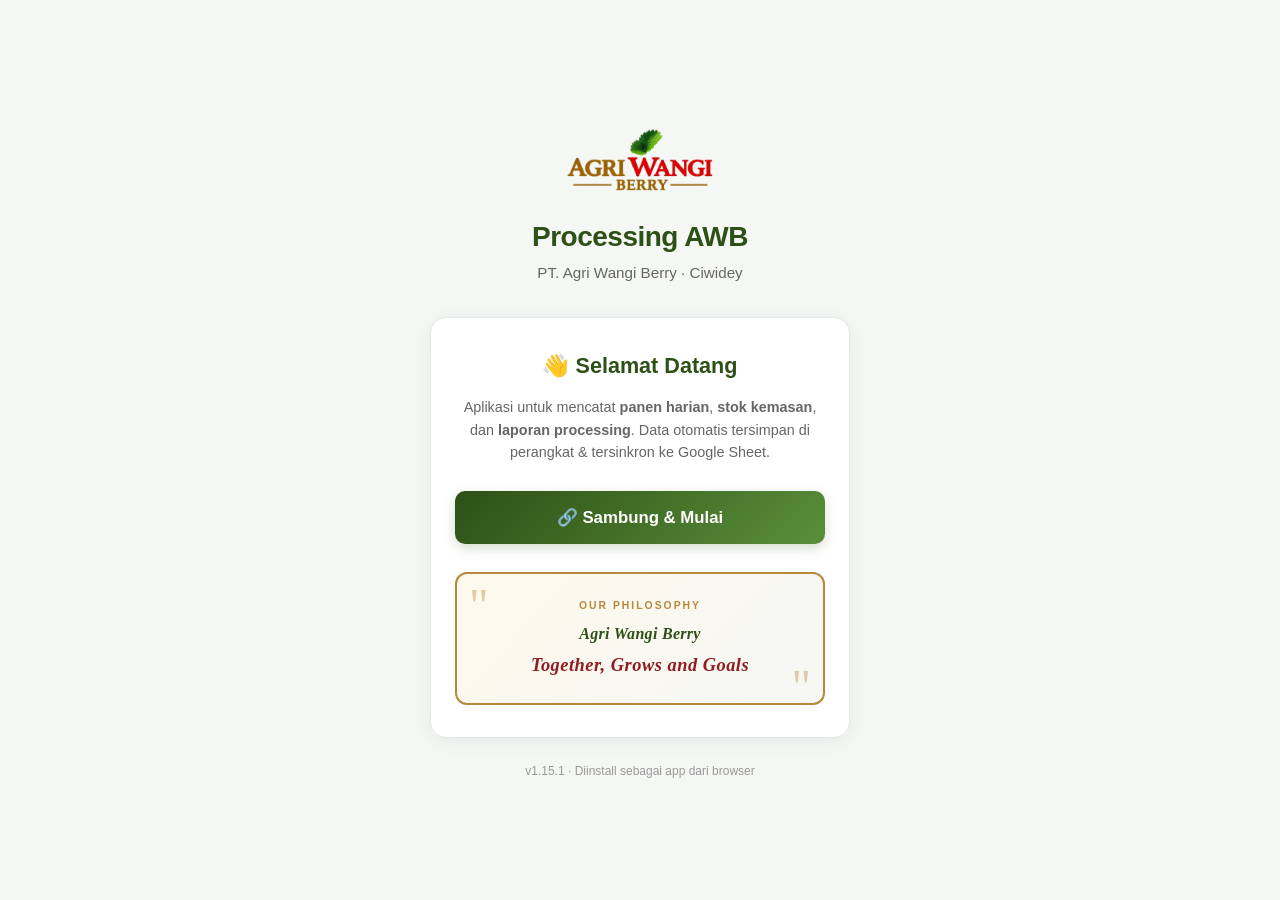
<file: index.html>
<!DOCTYPE html>
<html lang="id">
<head>
  <meta charset="UTF-8">
  <meta name="viewport" content="width=device-width, initial-scale=1, maximum-scale=1, user-scalable=no">
  <meta name="theme-color" content="#2d5016">
  <meta name="description" content="Processing AWB - Dashboard Panen & Kemasan">

  <link rel="manifest" href="./manifest.json">
  <link rel="icon" type="image/png" sizes="192x192" href="./icon-192.png">
  <link rel="apple-touch-icon" href="./icon-192.png">

  <title>Processing - AWB</title>
  <link rel="stylesheet" href="./style.css">
  <style>
    /* ===== Tombol Update di header ===== */
    .btn-update {
      background: rgba(255,255,255,0.2);
      color: #fff;
      border: 1px solid rgba(255,255,255,0.35);
      font-size: 0.95rem;
      padding: 0.6rem 0.9rem;
      min-width: auto;
    }
    .btn-update.available {
      background: #facc15 !important;
      color: #422006 !important;
      border-color: #eab308 !important;
      font-weight: 800 !important;
      animation: pulseUpdate 1.5s infinite;
    }
    @keyframes pulseUpdate {
      0%, 100% { box-shadow: 0 0 0 0 rgba(250, 204, 21, 0.7); }
      50% { box-shadow: 0 0 0 10px rgba(250, 204, 21, 0); }
    }
    .app-version {
      font-size: 0.65rem;
      opacity: 0.7;
      margin-top: 0.25rem;
      color: #fff;
    }

    /* ===== Welcome Screen ===== */
    #welcome-screen {
      display: none;
      min-height: 100vh;
      flex-direction: column;
      justify-content: center;
      align-items: center;
      padding: 2rem 1.5rem;
      background: #f5f7f4;
      text-align: center;
    }
    #welcome-screen.show {
      display: flex;
    }
    #welcome-screen .w-logo {
      height: 80px;
      width: auto;
      margin-bottom: 1rem;
    }
    #welcome-screen .w-title {
      font-size: 1.75rem;
      font-weight: 800;
      color: #2d5016;
      margin: 0 0 0.25rem;
      letter-spacing: -0.5px;
    }
    #welcome-screen .w-subtitle {
      font-size: 0.95rem;
      color: #666;
      margin: 0 0 2rem;
    }
    #welcome-screen .w-card {
      background: white;
      border-radius: 16px;
      padding: 2rem 1.5rem;
      max-width: 420px;
      width: 100%;
      box-shadow: 0 4px 20px rgba(0,0,0,0.06);
      border: 1px solid #e5e7eb;
    }
    #welcome-screen .w-card h2 {
      font-size: 1.35rem;
      font-weight: 800;
      color: #2d5016;
      margin: 0 0 0.75rem;
    }
    #welcome-screen .w-desc {
      font-size: 0.9rem;
      color: #666;
      line-height: 1.55;
      margin-bottom: 1.75rem;
    }
    #welcome-screen .w-btn {
      width: 100%;
      padding: 1rem 1.25rem;
      background: linear-gradient(135deg, #2d5016 0%, #5a8f3a 100%);
      color: white;
      border: none;
      border-radius: 10px;
      font-size: 1.05rem;
      font-weight: 700;
      cursor: pointer;
      transition: transform 0.15s, box-shadow 0.15s;
      box-shadow: 0 4px 12px rgba(45,80,22,0.2);
    }
    #welcome-screen .w-btn:hover {
      transform: translateY(-1px);
      box-shadow: 0 6px 16px rgba(45,80,22,0.3);
    }
    #welcome-screen .w-btn:active {
      transform: scale(0.98);
    }
    #welcome-screen .w-btn:disabled {
      background: #999;
      cursor: wait;
      transform: none;
      box-shadow: none;
    }

    /* ===== Jargon Box ===== */
    #welcome-screen .w-jargon {
      margin-top: 1.75rem;
      padding: 1.5rem 1.25rem;
      position: relative;
      background: linear-gradient(135deg, #fef9ec 0%, #f5f7f4 100%);
      border: 2px solid #b8893b;
      border-radius: 12px;
      text-align: center;
    }
    #welcome-screen .w-jargon::before,
    #welcome-screen .w-jargon::after {
      content: '"';
      position: absolute;
      font-family: Georgia, serif;
      font-size: 3rem;
      color: #b8893b;
      line-height: 1;
      opacity: 0.4;
    }
    #welcome-screen .w-jargon::before {
      top: 0.5rem;
      left: 0.75rem;
    }
    #welcome-screen .w-jargon::after {
      content: '"';
      bottom: -0.5rem;
      right: 0.75rem;
    }
    #welcome-screen .w-jargon-label {
      font-size: 0.65rem;
      font-weight: 700;
      color: #b8893b;
      letter-spacing: 2px;
      text-transform: uppercase;
      margin-bottom: 0.5rem;
    }
    #welcome-screen .w-jargon-text {
      font-family: Georgia, 'Times New Roman', serif;
      font-style: italic;
      font-size: 1rem;
      font-weight: 600;
      color: #2d5016;
      line-height: 1.5;
      letter-spacing: 0.3px;
    }
    #welcome-screen .w-jargon-text span {
      display: block;
      margin-top: 0.35rem;
      font-size: 1.15rem;
      color: #8f1d21;
      font-weight: 700;
      letter-spacing: 0.5px;
    }

    #welcome-screen .w-foot {
      margin-top: 1.5rem;
      font-size: 0.75rem;
      color: #999;
    }
  </style>
</head>
<body>

<!-- ========== WELCOME SCREEN ========== -->
<div id="welcome-screen">
  <img class="w-logo" src="./logo-awb.png" alt="Agri Wangi Berry">
  <h1 class="w-title">Processing AWB</h1>
  <p class="w-subtitle">PT. Agri Wangi Berry · Ciwidey</p>

  <div class="w-card">
    <h2>👋 Selamat Datang</h2>
    <p class="w-desc">
      Aplikasi untuk mencatat <b>panen harian</b>, <b>stok kemasan</b>, dan <b>laporan processing</b>.
      Data otomatis tersimpan di perangkat & tersinkron ke Google Sheet.
    </p>

    <button id="welcome-btn" class="w-btn" onclick="welcomeConnect()">🔗 Sambung &amp; Mulai</button>

    <div class="w-jargon">
      <div class="w-jargon-label">Our Philosophy</div>
      <div class="w-jargon-text">
        Agri Wangi Berry
        <span>Together, Grows and Goals</span>
      </div>
    </div>
  </div>

  <div class="w-foot">v<span id="welcome-version">?</span> · Diinstall sebagai app dari browser</div>
</div>

<!-- ========== HEADER ========== -->
<header class="app-header" id="app-header" style="display:none;">
  <img class="brand-logo" src="./logo-awb.png" alt="Agri Wangi Berry">
  <h1>Processing AWB</h1>
  <p>PT. Agri Wangi Berry · Ciwidey</p>
  <div id="sync-status" class="auth-status"></div>
  <div class="app-version" id="app-version-label"></div>
  <div class="header-actions">
    <button id="updateBtn" class="btn btn-update" onclick="manualUpdate()" title="Periksa update">🔄 Update</button>
    <button id="pushBtn" class="btn btn-sync" style="display:none" onclick="syncQueue(true)">⬆ Sync</button>
    <button id="pullBtn" class="btn btn-sync" style="display:none" onclick="pullFromSheet()">⬇ Muat</button>
    <button id="authBtn" class="btn btn-primary" onclick="handleAuthClick()">☁️ Connect Sheets</button>
  </div>
</header>

<!-- ========== APP ========== -->
<div class="container" id="app-container" style="display:none;"></div>

<!-- ========== MODALS ========== -->
<div id="modal-edit-panen" class="modal">
  <div class="modal-content">
    <div class="modal-header">✏️ Edit Data</div>
    <div class="modal-body" id="modal-edit-panen-body"></div>
    <div class="modal-footer">
      <button class="btn btn-secondary" onclick="closeModalEditPanen()">Batal</button>
      <button class="btn btn-primary" onclick="saveEditPanen()">Simpan Perubahan</button>
    </div>
  </div>
</div>

<div id="modal-edit-kemasan" class="modal">
  <div class="modal-content" style="max-width: 600px;">
    <div class="modal-header">✏️ Edit Transaksi Kemasan</div>
    <div class="modal-body" id="modal-edit-kemasan-body"></div>
    <div class="modal-footer">
      <button class="btn btn-secondary" onclick="closeModalEditKemasan()">Batal</button>
      <button class="btn btn-primary" onclick="saveEditKemasan()">Simpan Perubahan</button>
    </div>
  </div>
</div>

<div id="modal-import" class="modal">
  <div class="modal-content" style="max-width: 760px;">
    <div class="modal-header" id="import-title">📥 Import CSV</div>
    <div class="modal-body">
      <div class="info-box" id="import-info"></div>
      <div class="input-group">
        <label>Pilih File (Excel .xlsx / CSV)</label>
        <input type="file" id="import-file" accept=".xlsx,.csv,text/csv" onchange="previewImport()">
      </div>
      <div class="input-group">
        <label style="display:flex;align-items:center;gap:0.5rem;font-weight:normal;cursor:pointer;">
          <input type="checkbox" id="import-clear" style="width:auto;">
          <span>Hapus <b>semua data lama</b> tipe ini sebelum import (hati-hati!)</span>
        </label>
      </div>
      <div id="import-preview"></div>
    </div>
    <div class="modal-footer" style="flex-wrap: wrap;">
      <button class="btn btn-secondary" onclick="downloadTemplate()">📄 Download Template</button>
      <button class="btn btn-secondary" onclick="closeImportModal()">Batal</button>
      <button class="btn btn-primary" onclick="executeImport()">Import Sekarang</button>
    </div>
  </div>
</div>

<div id="toast" class="toast"></div>

<script src="./core.js"></script>
<script src="./mod-lks.js"></script>
<script src="./mod-rekap-panen.js"></script>
<script src="./mod-stok-mika.js"></script>
<script src="./mod-hyoshii.js"></script>
<script src="./mod-dashboard-panen.js"></script>
<script src="./mod-laporan-mgmt.js"></script>
<script src="./mod-populasi.js"></script>
<script src="./mod-backup.js"></script>
<script src="./mod-presentasi.js"></script>
<script src="./mod-dashboard-mika.js"></script>
<script src="./mod-estimasi.js"></script>
<script src="./app.js"></script>
</body>
</html>
</file>
<file: style.css>
* { box-sizing: border-box; -webkit-tap-highlight-color: transparent; }
html { font-size: 16px; }

body {
  margin: 0;
  padding: 0;
  font-family: -apple-system, BlinkMacSystemFont, 'Segoe UI', Roboto, Helvetica, Arial, sans-serif;
  background: #f5f7f4;
  color: #1a1a18;
  line-height: 1.5;
  -webkit-font-smoothing: antialiased;
}

.app-header {
  background: linear-gradient(135deg, #2d5016 0%, #5a8f3a 100%);
  color: white;
  padding: 1.25rem 1rem 1.1rem;
  padding-top: calc(1.25rem + env(safe-area-inset-top));
  text-align: center;
  box-shadow: 0 2px 8px rgba(0,0,0,0.1);
}
.app-header .brand-logo { height: 56px; width: auto; max-width: 70vw; object-fit: contain; display: block; margin: 0 auto 0.5rem; }
.app-header h1 { font-size: 1.25rem; font-weight: 800; margin: 0 0 0.25rem; letter-spacing: -0.3px; }
.app-header p { font-size: 0.8rem; opacity: 0.92; margin: 0; }
.auth-status { font-size: 0.78rem; margin-top: 0.5rem; }
.auth-status.ok { color: #bbf7d0; }
.auth-status.syncing { color: #e0f2fe; }
.auth-status.error { color: #fecaca; }
.header-actions {
  display: flex; gap: 0.5rem; justify-content: center; flex-wrap: wrap;
  margin-top: 0.75rem;
}
.btn-sync { background: rgba(255,255,255,0.2); color: #fff; border: 1px solid rgba(255,255,255,0.35); }
.btn-logout { background: #fee2e2; color: #dc2626; }

.view { display: none; }
.view.active { display: block; }
.menu-section-title {
  font-size: 0.85rem; font-weight: 800; color: #666;
  letter-spacing: 1px; margin: 0.25rem 0 0.75rem;
}
.menu-list { display: flex; flex-direction: column; gap: 0.75rem; max-width: 720px; margin: 0 auto; }
.menu-card {
  display: flex; align-items: center; gap: 1rem;
  background: white; border: 1px solid #e5e7eb; border-radius: 16px;
  padding: 1rem 1.1rem; cursor: pointer;
  box-shadow: 0 1px 4px rgba(0,0,0,0.04);
  transition: transform 0.15s, box-shadow 0.15s;
}
.menu-card:hover { box-shadow: 0 4px 12px rgba(0,0,0,0.08); }
.menu-card:active { transform: scale(0.98); }
.menu-icon {
  width: 52px; height: 52px; border-radius: 14px; flex: none;
  display: flex; align-items: center; justify-content: center; font-size: 1.5rem;
}
.menu-text { flex: 1; min-width: 0; text-align: left; }
.menu-text h3 { margin: 0; font-size: 1.05rem; color: #1a1a18; }
.menu-text p { margin: 2px 0 0; font-size: 0.8rem; color: #666; }
.menu-arrow { color: #bbb; font-size: 1.2rem; flex: none; }

.view-toolbar {
  display: flex; align-items: center; gap: 0.75rem;
  max-width: 720px; margin: 0 auto 0.75rem;
}
.view-toolbar .view-title { font-weight: 800; color: #2d5016; font-size: 1rem; }
.btn-home { background: #fff; color: #2d5016; border: 1.5px solid #c8e6c9; flex: none; min-width: auto; }

.container {
  max-width: 1200px;
  margin: 0 auto;
  padding: 1rem;
  padding-bottom: calc(100px + env(safe-area-inset-bottom));
}

.sub-tabs {
  display: flex; gap: 0.5rem; overflow-x: auto; margin-bottom: 1rem; padding-bottom: 0.25rem;
}
.sub-tab {
  background: white; border: 1px solid #d1d5db; padding: 0.5rem 1rem; border-radius: 20px;
  font-size: 0.85rem; font-weight: 600; cursor: pointer; white-space: nowrap; color: #4b5563;
}
.sub-tab.active { background: #2d5016; color: white; border-color: #2d5016; }

.k-panel { display: none; }
.k-panel.active { display: block; }

.card {
  background: white;
  border: 1px solid #e5e7eb;
  border-radius: 12px;
  padding: 1.25rem;
  margin-bottom: 1rem;
  box-shadow: 0 1px 4px rgba(0,0,0,0.04);
}
.card-title {
  font-size: 0.8125rem;
  font-weight: 800;
  color: #2d5016;
  text-transform: uppercase;
  letter-spacing: 0.5px;
  margin-bottom: 1rem;
  padding-bottom: 0.75rem;
  border-bottom: 2px solid #e5e7eb;
}
.sub-title {
  font-size: 0.875rem;
  font-weight: 800;
  color: #2d5016;
  margin: 1.25rem 0 0.75rem;
}

.stats {
  display: grid;
  grid-template-columns: repeat(auto-fit, minmax(220px, 1fr));
  gap: 1rem;
  margin-bottom: 1.5rem;
}
.stat-card {
  background: white;
  border-left: 4px solid #2d5016;
  padding: 1.25rem;
  border-radius: 8px;
  box-shadow: 0 1px 4px rgba(0,0,0,0.04);
}
.stat-card.red { border-left-color: #dc2626; }
.stat-card.blue { border-left-color: #2563eb; }
.stat-card.green { border-left-color: #16a34a; }
.stat-card.orange { border-left-color: #ea580c; }
.stat-card.purple { border-left-color: #9333ea; }

.stat-label {
  font-size: 0.75rem;
  font-weight: 700;
  color: #666;
  text-transform: uppercase;
  margin-bottom: 0.5rem;
  letter-spacing: 0.5px;
}
.stat-value {
  font-size: 2rem;
  font-weight: 800;
  color: #1a1a18;
  margin-bottom: 0.5rem;
}
.stat-meta { font-size: 0.8125rem; color: #999; }
.stats.stats-3 { grid-template-columns: repeat(3, 1fr); }
.stat-delta { font-size: 0.78rem; font-weight: 700; margin-top: 0.35rem; color: #999; }
.stat-delta.up { color: #16a34a; }
.stat-delta.down { color: #dc2626; }

.info-box {
  background: #eff6ff;
  border-left: 4px solid #3b82f6;
  padding: 0.875rem;
  border-radius: 6px;
  margin-bottom: 1rem;
  font-size: 0.875rem;
  color: #1e3a8a;
}
.warn-box {
  background: #fff7df;
  border-left: 4px solid #f59e0b;
  padding: 0.875rem;
  border-radius: 6px;
  margin-bottom: 1rem;
  font-size: 0.875rem;
  color: #78350f;
}

.input-group {
  display: flex;
  flex-direction: column;
  gap: 0.375rem;
  margin-bottom: 1rem;
}
.input-group label {
  font-size: 0.8125rem;
  font-weight: 600;
  color: #666;
}
.input-group label.required::after { content: " *"; color: #dc2626; }

.input-group input, .input-group select, .input-group textarea {
  padding: 0.875rem;
  border: 1.5px solid #d1d5db;
  border-radius: 8px;
  font-size: 1rem;
  background: white;
  color: #1a1a18;
  font-family: inherit;
  transition: border-color 0.15s;
}
.input-group input[readonly] { background: #f1f3f2; color: #4b5563; }
.input-group input:focus, .input-group select:focus, .input-group textarea:focus {
  outline: none;
  border-color: #2d5016;
  box-shadow: 0 0 0 3px rgba(45,80,22,0.1);
}

.row-2 { display: grid; grid-template-columns: 1fr 1fr; gap: 0.75rem; }
.row-3 { display: grid; grid-template-columns: repeat(3, 1fr); gap: 0.75rem; }
.row-4 { display: grid; grid-template-columns: repeat(4, 1fr); gap: 0.75rem; }
.row-6 { display: grid; grid-template-columns: repeat(auto-fit, minmax(130px, 1fr)); gap: 0.75rem; }

.btn-group {
  display: flex;
  gap: 0.75rem;
  margin-top: 1.5rem;
  flex-wrap: wrap;
}
.btn {
  border: none;
  border-radius: 8px;
  padding: 0.875rem 1.25rem;
  font-weight: 600;
  cursor: pointer;
  font-size: 1rem;
  transition: all 0.2s;
  flex: 1;
  min-width: 120px;
}
.btn-primary { background: #2d5016; color: white; }
.btn-primary:hover { background: #245010; }
.btn-secondary { background: #e5e7eb; color: #1a1a18; }
.btn-secondary:hover { background: #d1d5db; }
.btn-success { background: #16a34a; color: white; }
.btn-danger { background: #dc2626; color: white; }
.btn-sm { padding: 0.5rem 0.75rem; font-size: 0.875rem; flex: none; }

.badge { display: inline-block; padding: 0.25rem 0.5rem; border-radius: 4px; font-weight: bold; font-size: 0.75rem; }
.hatsu { background: #dbeafe; color: #1e40af; }
.gradea { background: #dcfce7; color: #15803d; }
.gradeb { background: #fed7aa; color: #b45309; }

.kurang { color: #dc2626; font-weight: bold; }
.lebih { color: #2563eb; font-weight: bold; }
.sesuai { color: #16a34a; font-weight: bold; }

.table-container { overflow-x: auto; margin-top: 1rem; }
table { width: 100%; border-collapse: collapse; font-size: 0.9375rem; }
th { background: #2d5016; color: white; padding: 0.875rem; text-align: left; font-weight: 600; white-space: nowrap; }
td { padding: 0.875rem; border-bottom: 1px solid #e5e7eb; white-space: nowrap; }
tr:hover { background: #f9fafb; }
.text-center { text-align: center; }
.text-right { text-align: right; }

.modal {
  display: none; position: fixed; inset: 0; background: rgba(0,0,0,0.5); z-index: 100;
  align-items: center; justify-content: center; padding: 1rem;
}
.modal.show { display: flex; }
.modal-content {
  background: white; border-radius: 12px; width: 100%; max-width: 500px;
  max-height: 90vh; overflow-y: auto; padding: 2rem;
}
.modal-header { font-size: 1.25rem; font-weight: 700; color: #2d5016; margin-bottom: 1.5rem; padding-bottom: 1rem; border-bottom: 2px solid #e5e7eb; }
.modal-body { margin-bottom: 1.5rem; }
.modal-footer { display: flex; gap: 0.75rem; justify-content: flex-end; }

.toast {
  display: none; position: fixed; bottom: 1rem; right: 1rem; padding: 1rem 1.25rem;
  border-radius: 8px; color: white; font-weight: 600; z-index: 200; animation: slideIn 0.3s ease;
  max-width: calc(100vw - 2rem);
}
.toast.show { display: block; }
.toast-success { background: #16a34a; }
.toast-error { background: #dc2626; }

@keyframes slideIn {
  from { transform: translateX(400px); opacity: 0; }
  to { transform: translateX(0); opacity: 1; }
}

.recap-wrap { overflow-x: auto; margin-top: 0.5rem; border-radius: 8px; border: 1px solid #e5e7eb; }
.recap-table { border-collapse: collapse; font-size: 0.72rem; width: 100%; min-width: 1400px; }
.recap-table th, .recap-table td { padding: 0.45rem 0.55rem; border: 1px solid #e5e7eb; text-align: right; white-space: nowrap; }
.recap-table thead th { color: white; font-weight: 700; text-align: center; font-size: 0.7rem; padding: 0.4rem; }
.recap-table thead th.th-panen { background: #dc2626; }
.recap-table thead th.th-reject { background: #ea580c; }
.recap-table thead th.th-kirim { background: #2563eb; }
.recap-table thead th.th-mika { background: #9333ea; }
.recap-table thead th.th-base { background: #2d5016; }
.recap-table thead th.th-stok { background: #2563eb; }
.recap-table thead th.th-aks { background: #0d9488; }
.recap-table thead th.th-hy { background: #4f46e5; }
.recap-table thead th.th-hysel { background: #e11d48; }
.recap-table thead th.th-hyrej { background: #b45309; }
.recap-table thead th.th-gdg { background: #475569; }
.recap-table thead th.th-mut { background: #ea580c; }
.recap-table td.row-awal { background: #f1f5f9; font-style: italic; color: #475569; }
.recap-table td.neg, .neg { color: #dc2626; font-weight: 800; }
.recap-table td.col-total { font-weight: 800; background: #eff6ff; }
.recap-table td.tgl-col { text-align: center; font-weight: 600; background: #f9fafb; }
.recap-table tbody tr:nth-child(even) { background: #fafcfa; }
.recap-table tbody tr:hover { background: #f0fdf4; }
.recap-table tfoot td { background: #1a1a18; color: white; font-weight: 800; text-align: right; font-size: 0.72rem; }
.recap-table tfoot td.tgl-col { text-align: center; }
.recap-table .reject-rate { color: #dc2626; font-weight: 700; }
.recap-table .rate-kirim { color: #16a34a; font-weight: 700; }

.chart-card { background: white; border: 1px solid #e5e7eb; border-radius: 12px; padding: 1.25rem; margin-bottom: 1rem; box-shadow: 0 1px 4px rgba(0,0,0,0.04); }
.chart-title { font-weight: 800; color: #2d5016; margin-bottom: 0.75rem; font-size: 0.875rem; letter-spacing: 0.3px; }
.chart-svg { width: 100%; height: auto; display: block; }
.chart-legend { display: flex; gap: 1rem; flex-wrap: wrap; margin-top: 0.75rem; font-size: 0.78rem; }
.chart-legend span { display: inline-flex; align-items: center; gap: 0.35rem; color: #444; }
.chart-legend .dot { width: 12px; height: 12px; border-radius: 3px; display: inline-block; flex: none; }
.chart-scroll { overflow-x: auto; }

.notif-badge { display: inline-block; padding: 0.15rem 0.55rem; border-radius: 20px; font-size: 0.72rem; font-weight: 700; margin-left: 0.35rem; }
.notif-badge.bad { background: #fee2e2; color: #dc2626; }
.notif-badge.good { background: #dcfce7; color: #16a34a; }
.notif-badge.warn { background: #fef3c7; color: #b45309; }

.recap-table td.wk-periode {
  white-space: normal; text-align: left;
  font-size: 0.66rem; line-height: 1.35; min-width: 130px;
}
.wk-val { font-weight: 800; font-size: 0.8rem; }
.wk-pct { font-size: 0.62rem; color: #64748b; font-weight: 700; margin-top: 1px; }
.wk-delta { font-size: 0.63rem; font-weight: 700; margin-top: 1px; }
.wk-delta.up { color: #16a34a; }
.wk-delta.down { color: #dc2626; }
.wk-delta.flat { color: #94a3b8; }

@media (max-width: 768px) {
  .row-2, .row-3, .row-4, .row-6 { grid-template-columns: 1fr; }
  .stats { grid-template-columns: 1fr; }
  .stats.stats-3 { grid-template-columns: repeat(2, 1fr); }
  table { font-size: 0.8125rem; }
  th, td { padding: 0.625rem; }
}

.badge.layer { background: #e0e7ff; color: #3730a3; }
.badge.sleeve { background: #ffedd5; color: #9a3412; }
.badge.stiker { background: #fce7f3; color: #9d174d; }
.badge.netfoam { background: #f3e8ff; color: #6b21a8; }

/* ===== PEMISAH TANGGAL REKAP BULANAN ===== */

/* Zebra Cross: Warna latar selang-seling per tanggal */
.recap-table tbody tr.group-odd td {
  background-color: #f8fafc !important;
}
.recap-table tbody tr.group-even td {
  background-color: #ffffff !important;
}

/* Warna kolom Tanggal (dibuat lebih kontras) */
.recap-table tbody td.tgl-col.group-odd {
  background-color: #e2e8f0 !important;
  color: #0f172a;
}
.recap-table tbody td.tgl-col.group-even {
  background-color: #f1f5f9 !important;
  color: #0f172a;
}

/* Garis Tebal Pembatas di baris terakhir setiap tanggal */
.recap-table tbody tr.group-end td {
  border-bottom: 2px solid #94a3b8 !important; 
}

/* Dashboard Panen: kartu bisa dilipat */
.dash-collapsible > .card-title, .dash-collapsible > .chart-title { cursor: pointer; user-select: none; display: flex; justify-content: space-between; align-items: center; gap: 0.5rem; }
.dash-collapsible > .card-title::after, .dash-collapsible > .chart-title::after { content: '▾'; font-size: 0.9rem; color: #64748b; flex: none; }
.dash-collapsible.collapsed > .card-title::after, .dash-collapsible.collapsed > .chart-title::after { content: '▸'; }
.dash-collapsible.collapsed > :not(.card-title):not(.chart-title) { display: none !important; }
.dash-collapsible.collapsed > .card-title, .dash-collapsible.collapsed > .chart-title { margin-bottom: 0; border-bottom: 0; padding-bottom: 0; }

/* Laporan Manajemen: mode layar penuh */
#mgmt-report-wrap:fullscreen { background: #f1f5f9; overflow: auto; padding: 12px; }
#mgmt-canvas { max-width: 1000px; margin: 0 auto; }

/* ===== PRESENTASI (slide 1280x720) ===== */
#ps-deck .ps-item { margin-bottom: 14px; }
.ps-cap { display: flex; justify-content: space-between; align-items: center; font-size: 12px; color: #6b7280; margin-bottom: 4px; }
.ps-sw { position: relative; overflow: hidden; border-radius: 6px; box-shadow: 0 2px 10px rgba(0,0,0,.15); background: #fff; }
.ps-sl { width: 1280px; height: 720px; position: relative; background: #fff; overflow: hidden; transform-origin: 0 0; font-family: Arial, Helvetica, sans-serif; color: #1f2937; }
.ps-sl .ps-side { position: absolute; left: 921px; top: 0; width: 359px; height: 720px; background: #e6ebd5; }
.ps-sl .ps-logo { position: absolute; left: 1000px; top: 22px; width: 200px; }
.ps-sl .ps-leafR { position: absolute; left: 935px; top: 170px; width: 340px; transform: rotate(8deg); }
.ps-sl .ps-leafL { position: absolute; left: -30px; top: 560px; width: 240px; transform: rotate(200deg) scaleX(-1); }
.ps-sl .ps-straw { position: absolute; left: 6px; top: 0; width: 90px; }
.ps-sl .ps-ttl { position: absolute; left: 104px; top: 62px; font-size: 50px; line-height: 1; font-weight: 800; color: #4b5a2b; white-space: nowrap; }
.ps-sl .ps-hr { position: absolute; left: 0; top: 128px; width: 964px; height: 2px; background: #4b5a2b; }
.ps-sl .ps-nx { position: absolute; left: 1168px; top: 652px; width: 60px; height: 60px; border: 3px solid #4b5a2b; border-radius: 50%; color: #4b5a2b; font-size: 34px; line-height: 52px; text-align: center; }
.ps-sl .ps-ct { position: absolute; left: 24px; top: 146px; width: 892px; height: 545px; }
.ps-per { position: absolute; left: 190px; top: 516px; font-size: 14px; color: #6b7280; }
.ps-note { color: #6b7280; text-align: center; }
.ps-fn { font-size: 16px; color: #4b5563; margin-top: 12px; }
.ps-ul { font-size: 17px; padding-left: 20px; margin: 4px 0 0; }
.ps-ul li { margin-bottom: 4px; }
.ps-leg { font-size: 15px; color: #4b5563; margin-top: 2px; }
.ps-leg span { margin-right: 16px; }
.ps-leg i { display: inline-block; width: 12px; height: 12px; border-radius: 2px; margin-right: 5px; vertical-align: -1px; }
.c-ok { color: #166534; } .c-wp { color: #b7791f; } .c-aw { color: #b91c1c; }
/* KPI */
table.ps-kp { width: 916px; border-collapse: separate; border-spacing: 12px; margin: -12px 0 0 -12px; }
.ps-kbc { width: 33.3%; vertical-align: top; }
.ps-kb { background: #f8fafc; border: 1px solid #e5e7eb; border-radius: 6px; padding: 14px 18px; height: 176px; overflow: hidden; }
.ps-kb small { display: block; font-size: 17px; color: #374151; }
.ps-kb b { display: block; font-size: 42px; line-height: 1.2; margin: 8px 0 6px; color: #111827; }
.ps-kb b em { font-size: 20px; font-style: normal; font-weight: 700; color: #6b7280; }
.ps-kb b.c-ok { color: #166534; } .ps-kb b.c-wp { color: #b7791f; } .ps-kb b.c-aw { color: #b91c1c; }
.ps-kb span { display: block; font-size: 15px; line-height: 1.35; color: #4b5563; }
/* alur */
.ps-flow { margin-top: 6px; }
.ps-fl { height: 84px; font-size: 0; }
.ps-fl-l { display: inline-block; width: 200px; font-size: 20px; font-weight: 700; vertical-align: middle; color: #374151; }
.ps-fl-b { display: inline-block; width: 420px; height: 36px; background: #f3f4f6; border-radius: 4px; vertical-align: middle; overflow: hidden; }
.ps-fl-b div { height: 100%; border-radius: 4px; }
.ps-fl-v { display: inline-block; width: 258px; vertical-align: middle; font-size: 22px; font-weight: 800; padding-left: 14px; color: #111827; }
.ps-fl-v small { display: block; font-size: 13px; font-weight: 400; color: #6b7280; line-height: 1.3; }
/* tabel */
table.ps-t { width: 892px; border-collapse: collapse; font-size: 18px; background: #fff; }
table.ps-t.sm td { padding: 6px 10px; font-size: 16px; }
table.ps-t.sm th { padding: 8px 10px; font-size: 15px; }
table.ps-t th { background: #f3f4f1; text-align: left; padding: 10px 10px; font-size: 16px; color: #374151; border-bottom: 2px solid #d1d5db; }
table.ps-t td { padding: 9px 10px; border-bottom: 1px solid #e5e7eb; vertical-align: middle; }
table.ps-t td small { color: #6b7280; font-size: 14px; }
table.ps-t .r { text-align: right; } table.ps-t .c { text-align: center; }
table.ps-t tr.tot td { font-weight: 800; border-top: 2px solid #9ca3af; background: #f9fafb; }
table.ps-two { width: 892px; border-collapse: separate; border-spacing: 0; }
table.ps-two td { vertical-align: top; }
.ps-lg { font-size: 17px; margin: 5px 0; padding-right: 8px; }
.ps-lg i { display: inline-block; width: 14px; height: 14px; margin-right: 8px; vertical-align: -1px; }
.ps-lg b { margin-left: 10px; } .ps-lg span { margin-left: 8px; color: #6b7280; }
.ps-rb { border-radius: 6px; padding: 10px 14px; margin-bottom: 8px; }
.ps-rb small { display: block; font-size: 15px; color: #4b5563; } .ps-rb b { display: block; font-size: 28px; }
.ps-rb.g { background: #f0fdf4; color: #166534; } .ps-rb.r { background: #fef2f2; color: #991b1b; } .ps-rb.o { background: #fff7ed; color: #c2410c; }
/* tren kecil */
table.ps-mcg { width: 904px; border-collapse: separate; border-spacing: 6px; margin: -6px 0 0 -6px; }
.ps-mc { width: 33.3%; background: #fff; border: 1px solid #e5e7eb; border-radius: 6px; padding: 6px 8px; vertical-align: top; }
.ps-mct { font-weight: 700; font-size: 15px; margin-bottom: 2px; color: #374151; }
/* catatan & gambar */
.ps-apb { background: #fff; border: 1px solid #e5e7eb; border-radius: 6px; padding: 14px 16px; height: 440px; overflow: hidden; margin: 0 6px; }
.ps-pill { display: inline-block; background: #d6e0f5; color: #1f2d4d; font-weight: 700; font-size: 14px; padding: 6px 30px; border-radius: 6px; margin-bottom: 10px; }
.ps-pill2 { background: #dcfce7; color: #14532d; }
.ps-ed { outline: none; border-radius: 4px; }
.ps-ed:hover, .ps-ed:focus { background: rgba(255,235,59,.18); }
.ps-ed:empty::before { content: attr(data-ph); color: #9ca3af; }
.ps-ed ul { padding-left: 20px; } .ps-ed li { margin-bottom: 4px; }
.ps-big { font-size: 22px; line-height: 1.5; min-height: 340px; }
.ps-imgslot { position: relative; border: 2px dashed #b9c29a; border-radius: 8px; background: #fafbf5; display: flex; align-items: center; justify-content: center; overflow: hidden; cursor: pointer; margin: 0 6px; }
.ps-imgslot.has { border: none; background: #fff; }
.ps-imgslot img { max-width: 100%; max-height: 100%; object-fit: contain; }
.ps-imgslot .ps-ph { text-align: center; color: #7a8560; font-size: 20px; padding: 10px; } .ps-imgslot .ps-ph small { font-size: 13px; }
.ps-imgslot .ps-rm { position: absolute; top: 4px; right: 6px; background: rgba(0,0,0,.55); color: #fff; border-radius: 99px; width: 24px; height: 24px; line-height: 24px; text-align: center; font-size: 13px; display: none; }
.ps-imgslot.has:hover .ps-rm { display: block; }
/* mode presentasi */
#ps-deck.pres { position: fixed; inset: 0; z-index: 99999; background: #000; display: flex; align-items: center; justify-content: center; }
#ps-deck.pres .ps-item { margin: 0; }
#ps-deck.pres .ps-cap { display: none; }
#ps-deck.pres .ps-item:not(.act) { display: none; }
#ps-deck.pres .ps-ed, #ps-deck.pres .ps-imgslot { pointer-events: none; }
.ps-toast { position: fixed; left: 50%; bottom: 24px; transform: translateX(-50%); background: #111; color: #fff; padding: 8px 14px; border-radius: 99px; font-size: 13px; display: none; z-index: 100000; }

table.ps-two table.ps-t { width: 100%; }
table.ps-t td:first-child { white-space: nowrap; }
/* edit teks langsung di slide */
.ps-sl [data-ak] { outline: none; border-radius: 3px; }
.ps-sl [data-ak]:hover, .ps-sl [data-ak]:focus { background: rgba(255,235,59,.20); }
#ps-deck.pres [data-ak] { pointer-events: none; }
/* alur: 5 baris lebih ringkas + kotak "kurangnya ke mana" */
.ps-fl { height: 62px !important; }
.ps-fl-b { height: 30px !important; }
.ps-fl-v { font-size: 20px !important; }
.ps-why { margin-top: 6px; background: #f8fafc; border: 1px solid #e5e7eb; border-left: 5px solid #4b5a2b; border-radius: 6px; padding: 10px 16px; }
.ps-why-h { font-size: 17px; font-weight: 800; color: #4b5a2b; margin-bottom: 4px; }
.ps-why-r { font-size: 16px; line-height: 1.5; color: #1f2937; }
.ps-why-r small { color: #6b7280; font-size: 14px; }
</file>
